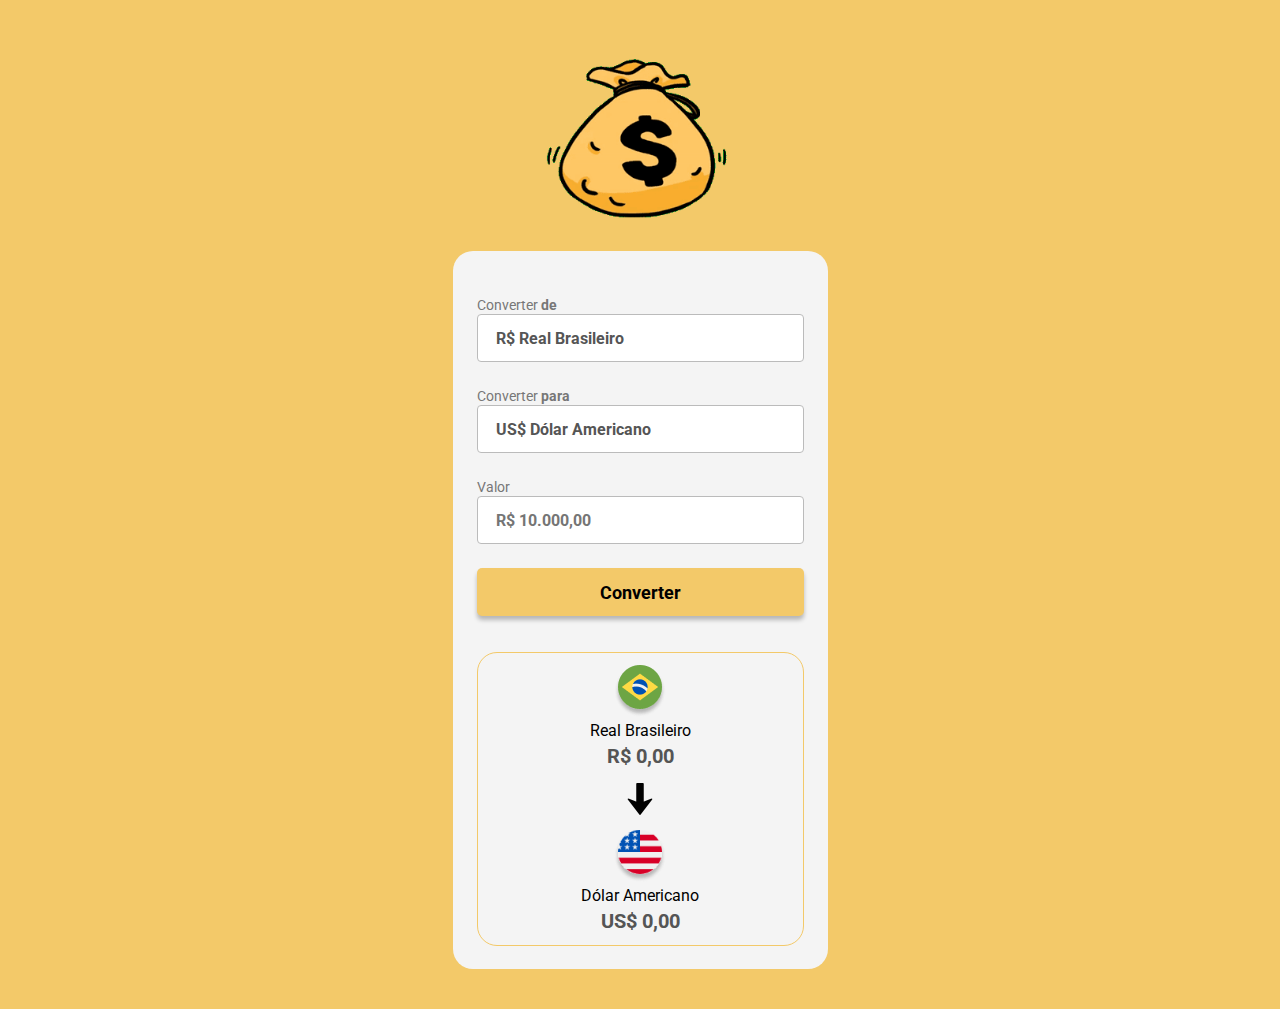
<file: Convert Money/index.html>
<!DOCTYPE html>
<html lang="pt-br">
<head>
    <meta charset="UTF-8">
    <meta name="viewport" content="width=device-width, initial-scale=1.0">
    <link rel="preconnect" href="https://fonts.googleapis.com">
    <link rel="preconnect" href="https://fonts.gstatic.com" crossorigin>
    <link href="https://fonts.googleapis.com/css2?family=Roboto:wght@400;700&display=swap" rel="stylesheet">
    <link rel="stylesheet" href="style.css">
    <title>Convert Money</title>
</head>
<body>
    <img class="logo" src="./assets/logo.gif" alt="logo-convet-money">

    <main>
        <label>
            Converter <b>de</b>
            <select> 
                <option>R$ Real Brasileiro</option>
            </select>
        </label>
        <label>
            Converter <b>para</b>
            <select class="currency-select"> 
                <option value="dolar">US$ Dólar Americano</option>
                <option value="euro">€ Euro</option>
                <option value="libra">£ Libra Esterlina</option>
                <option value="iene">¥ Iene Japonês</option>
            </select>
        </label>
        <label>
            Valor
            <input class="input-currency" placeholder="R$ 10.000,00">
        </label>
        <button class="convert-button">Converter</button>
        <section>
            <div class="currency-box">
                <img src="./assets/real.png" alt="logo-moeda-a-converter">
                <p class="currency">Real Brasileiro</p>
                <p class="currency-value-to-convert">R$ 0,00</p>
            </div>

            <img class="arrow-img" src="./assets/arrow.png" alt="seta">

            <div class="currency-box">
                <img class="currency-img" src="./assets/dolar.png" alt="logo-moeda-convertida">
                <p class="currency" id="currency-name">Dólar Americano</p>
                <p class="currency-value">US$ 0,00</p>
            </div>
        </section>
    </main>
</body>
<script src="./scripts.js"></script>
</html>
</file>
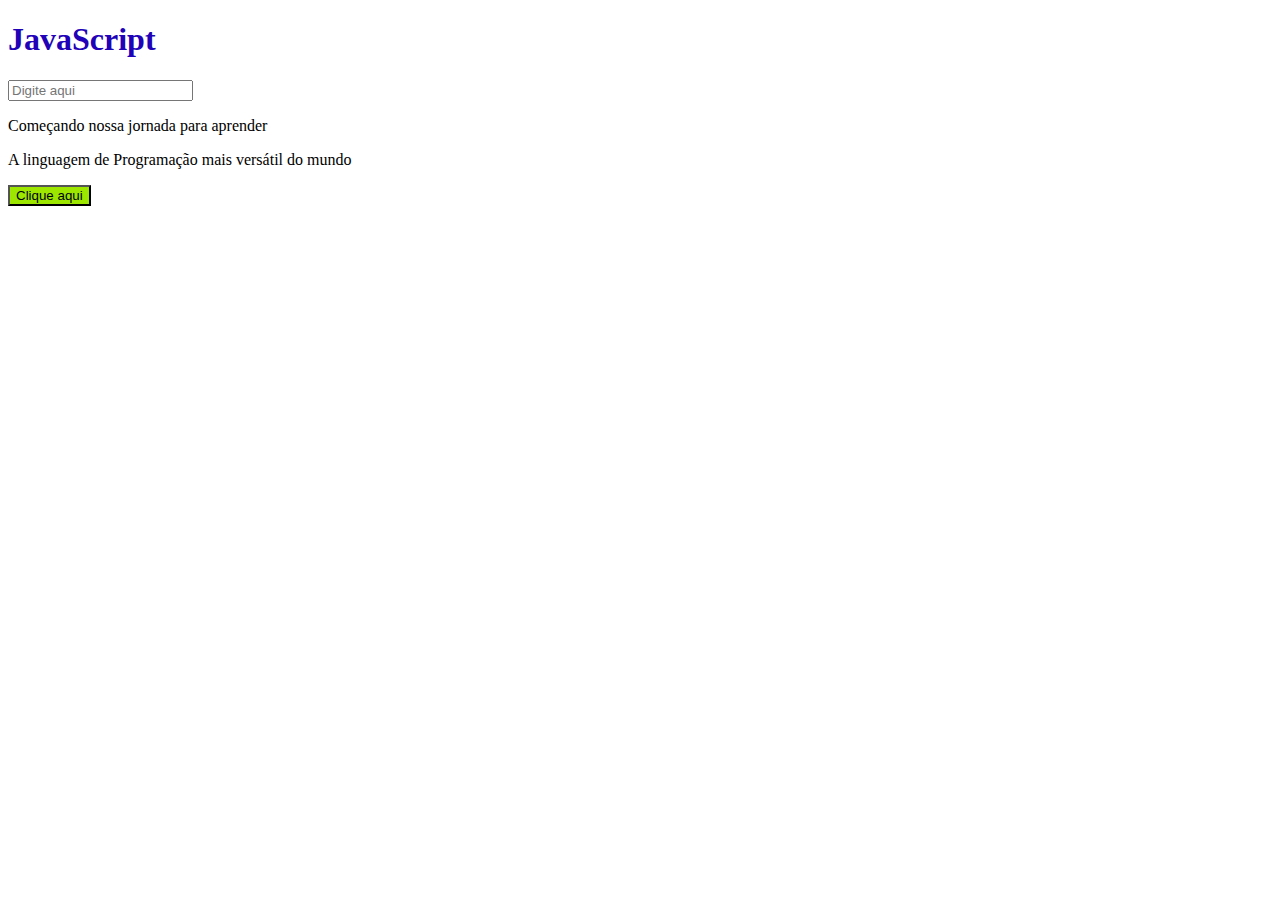
<file: Web/index.html>
<!DOCTYPE html>
<html lang="pt-br">
<head>
    <meta charset="UTF-8">
    <meta name="viewport" content="width=device-width, initial-scale=1.0">
    <script src="./script.js"> </script>
    <title>JS - DevClub</title>
</head>
<body>
    <h1>JavaScript</h1>
    <input onkeypress="digiteiNoInput()" id="main-input" placeholder="Digite aqui" name="nome-completo">
    <p class="paragraph-js">Começando nossa jornada para aprender</p>
    <p class="paragraph-js">A linguagem de Programação mais versátil do mundo</p>
    <button onclick="cliqueiNoBotao()" class="main-button">Clique aqui</button>    
</body>
<style>
    h1 {
        color: #2102b8;
    }
    button {
        background: #9de600;
    }
</style>
</html>
</file>
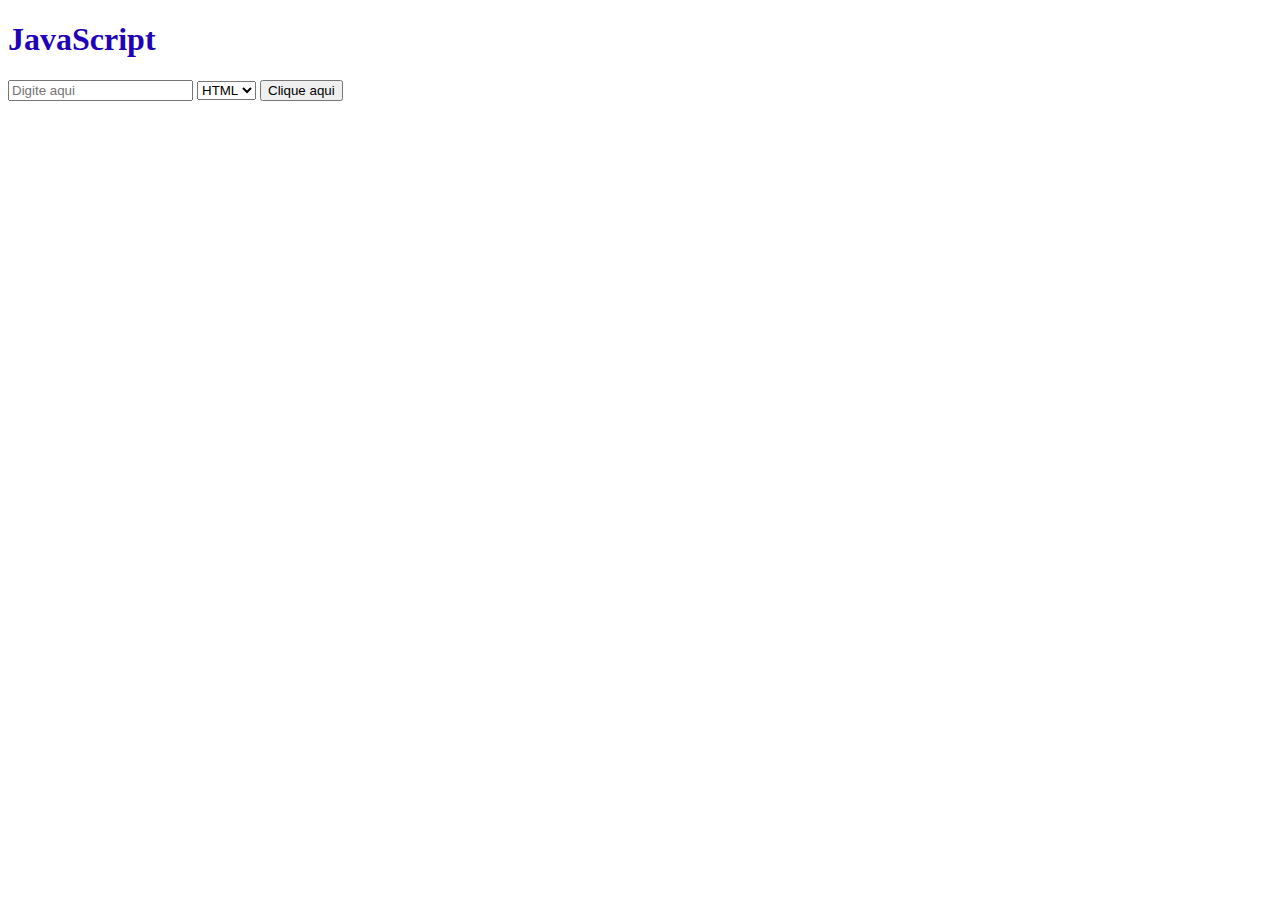
<file: Web/AddEventListener/index.html>
<!DOCTYPE html>
<html lang="pt-br">
<head>
    <meta charset="UTF-8">
    <meta name="viewport" content="width=device-width, initial-scale=1.0">
    <script src="./script.js"></script>
    <title>Document</title>
</head>
<body>
    <h1>JavaScript</h1>

    <input id="main-input" placeholder="Digite aqui">
    
    <select>
        <option>HTML</option>
        <option>CSS</option>    
        <option>React</option>
        <option>Node</option>    
    </select>

    <button class="main-button">Clique aqui</button>
</body>
<style>
    h1 {
        color: #2102b8
    }
</style>
</html>
</file>
<file: Convert Money/style.css>
/* font-family: "Roboto", sans-serif; */

* {
    margin: 0;
    padding: 0;
    box-sizing: border-box;
    font-family: 'Roboto', sans-serif;
    outline: none;
}

body {
    background-color: #F3C969;
}

.logo {
    width: 300px;
    display: block;
    margin-left: auto;
    margin-right: auto;
    margin: 10px auto;
}
main {
    width: 375px;
    background: #F4F4F4;
    border-radius: 20px;
    margin: 0 auto 40px; 
    padding: 44px 24px 23px;
}

label {
    color: #777777;
    font-weight: 400;
    font-size: 14px;
}

select, input {
    background: #FFFFFF;
    border: 1px solid #BBBBBB;
    border-radius: 4px;
    height: 48px;
    width: 100%;
    margin-bottom: 24px;
    appearance: none;
    padding-left: 18px;
    font-weight: 700;
    font-size: 16px;
    color: #555555;
    cursor: pointer;
}

button {
    background: #F3C969;
    border-radius: 5px;
    width: 100%;
    border: none;
    height: 48px;
    color: black;
    font-size: 18px;
    font-weight: 700;
    cursor: pointer;
    box-shadow: 0px 4px 4px 0px rgba(0, 0, 0, 0.25);
}
button:hover{
    opacity: 0.8;
}

button:active{
    opacity: 0.6;
}

section {
    border: 1px solid #F3C969;
    border-radius: 20px;
    margin-top: 36px;
    padding: 12px;
    display: flex;
    flex-direction: column;
    align-items: center;
}

.arrow-img {
    margin: 15px 0;
}

.currency-box {
    display: flex;
    flex-direction: column;
    align-items: center;
    gap: 4px;
}

.currecy{
    color: #777777;
    font-size: 14px;
}
.currency-value, .currency-value-to-convert {
    color:#555555;
    font-weight: 700;
    font-size: 20px;

}
</file>
